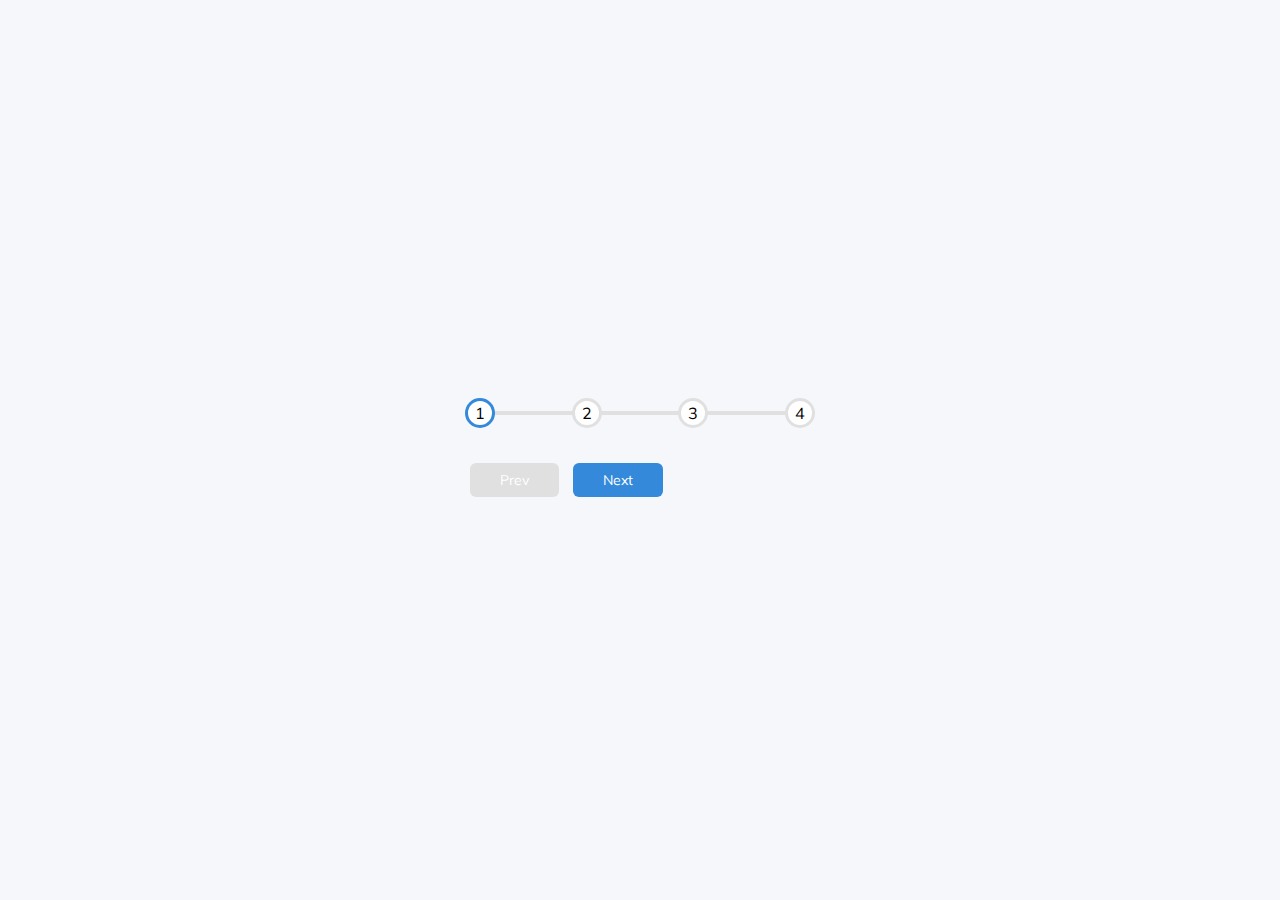
<file: Progress_Steps/index.html>
<!DOCTYPE html>
<html lang="en">
<head>
    <meta charset="UTF-8">
    <meta http-equiv="X-UA-Compatible" content="IE=edge">
    <meta name="viewport" content="width=device-width, initial-scale=1.0">

    <!--FONT-AWESOME-->
    <link rel="stylesheet" href="https://cdnjs.cloudflare.com/ajax/libs/font-awesome/6.2.0/css/all.min.css"
     integrity="sha512-xh6O/CkQoPOWDdYTDqeRdPCVd1SpvCA9XXcUnZS2FmJNp1coAFzvtCN9BmamE+4aHK8yyUHUSCcJHgXloTyT2A==" 
     crossorigin="anonymous" referrerpolicy="no-referrer" />
     <!--END FONT-AWESOME-->

     <!--PROJECT-SPECIFIC CSS-->
    <link rel="stylesheet" href="style.css">
    <!--END PROJECT-SPECIFIC CSS-->
    
    <title>Progress steps</title>
</head>
<body>

    <div class="container">
        <div class="progress-container">
            <div class="progress" id="progress"></div>
            <div class="circle active">1</div>
            <div class="circle">2</div>
            <div class="circle">3</div>
            <div class="circle">4</div>
        </div>

        <button class="btn" id="prev" disabled>Prev</button>
        <button class="btn" id="next" >Next</button>
    </div>
    

    <script src="script.js"></script>
</body>
</html>
</file>
<file: Progress_Steps/style.css>
/*GOOGLE'S ROBOTO FONT*/
@import url('https://fonts.googleapis.com/css?family=Muli&display=swap');

:root {
    --line-border-fill: #3489db;
    --line-border-empty: #e0e0e0;
}

*   {
    box-sizing: border-box;
}

body{
    background-color: #f6f7fb;
    font-family: 'Muli', sans-serif;
    display:flex;
    align-items: center;
    justify-content: center;
    height: 100vh;
    overflow: hidden;
    margin: 0;
}

.containr {
    text-align: center;
}

.progress-container {
    display: flex;
    justify-content: space-between;
    position: relative;
    margin-bottom: 30px;
    max-width: 100%;
    width: 350px;
}

.progress-container::before{
    content: '';
    background-color: var(--line-border-empty);
    position: absolute;
    top: 50%;
    left: 0;
    transform: translateY(-50%);
    height: 4px;
    width: 100%;
    z-index: -1;
}

.progress{
    background-color: var(--line-border-fill);
    position: absolute;
    top: 50%;
    left: 0;
    transform: translateY(-50%);
    height: 4px;
    width: 0%;
    z-index: -1;
    transition: .4s ease;
}

.circle {
    background-color: #fff;
    columns: #999;
    border-radius: 50%;
    height: 30px;
    width: 30px;
    display: flex;
    align-items: center;
    justify-content: center;
    border: 3px solid var(--line-border-empty);
    transition: .4s ease;
}

.circle.active {
    border-color: var(--line-border-fill);
}

.btn {
    background-color: var(--line-border-fill);
    color: #fff;
    border: 0;
    border-radius: 6px;
    cursor: pointer;
    font-family: inherit;
    padding: 8px 30px;
    margin: 5px;
    font-size: 14px;
}

.btn:active {
    transform: scale(0.98);
}

.btn:focus {
    outline: 0;
}

.btn:disabled {
    background-color: var(--line-border-empty);
    cursor: not-allowed;
}
</file>
